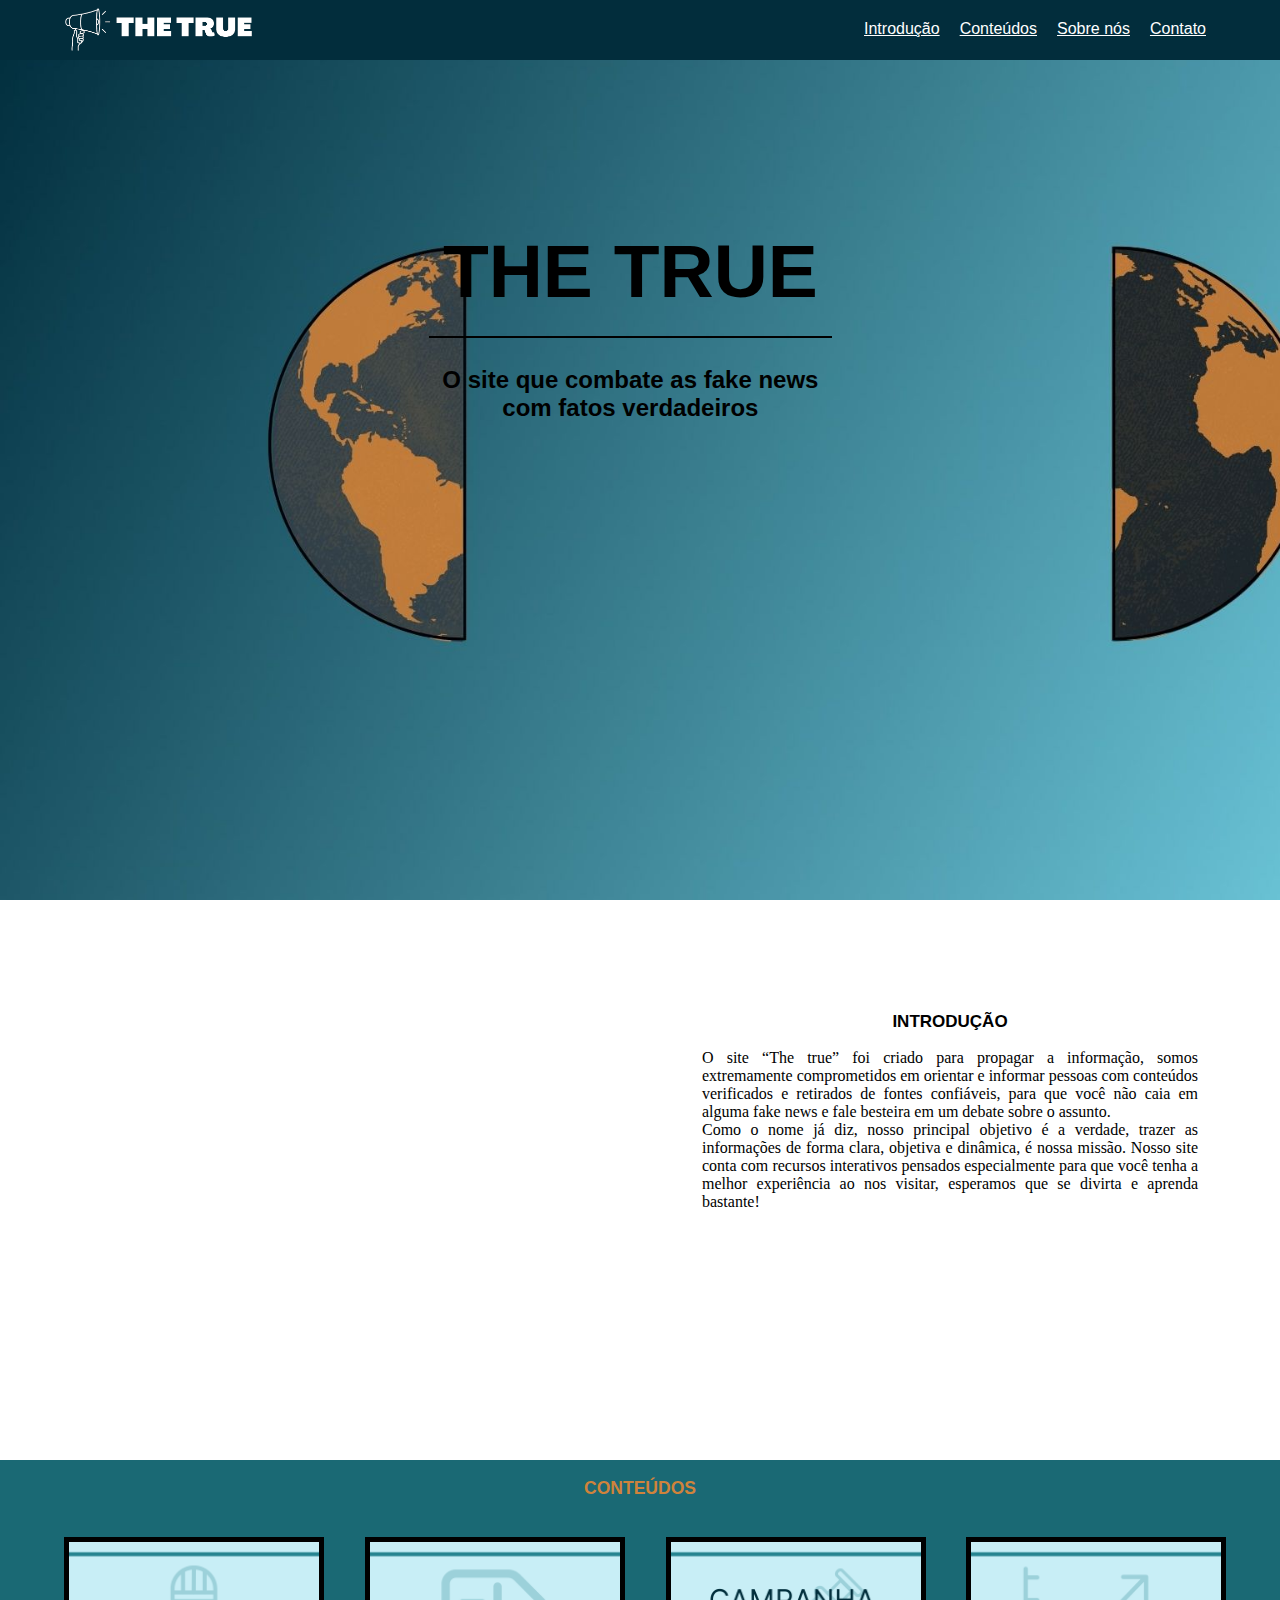
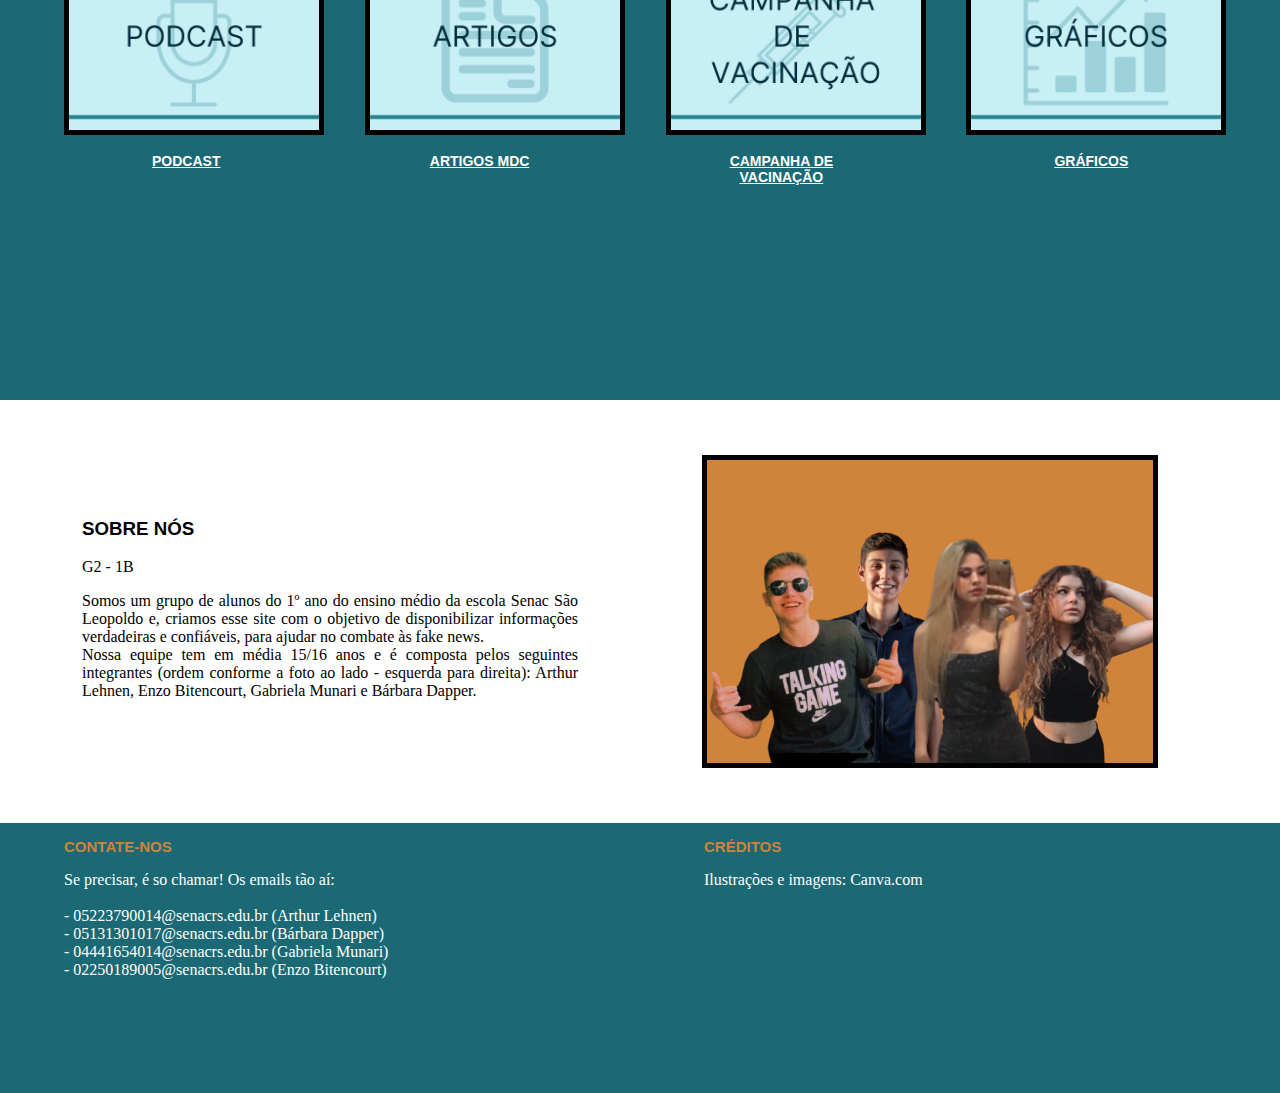
<file: index.html>
<html>
    <head>
        <title> THE TRUE - O SITE DA VERDADE </title>
        <link rel="stylesheet" href="estilo.css">
        <meta charset="UTF-8">
        <meta name="viewport" content="width=device-width, initial-scale=1.0">
    </head>
    <body>
        <header>
            <div id="logodiv">
                <img id="logo" src="img/logo2.png" alt="Nossos Mares"/>
            </div>
            <ul id="menu">
                <li><a href="#introducao" style="color: rgb(255, 255, 255);">Introdução</a></li>
                <li><a href="#conteudos" style="color: rgb(255, 255, 255);">Conteúdos</a></li>
                <li><a href="#sobre" style="color: rgb(255, 255, 255);">Sobre nós</a></li>
                <li><a href="#contato" style="color: rgb(255, 255, 255);">Contato</a></li>
            </ul>
        </header>
        <div id="imagem_fundo">
            <h1 id="titulo">  THE TRUE </h1>
            <h2 id="subtitulo"> <br> O site que combate as fake news com fatos verdadeiros </h2>
        </div>
        <section id="introducao">
           <div class="coluna dois"> <iframe width="100%" height="50%" src="https://www.youtube.com/embed/9xgoQcFO-lQ" title="YouTube video player" frameborder="0" allow="accelerometer; autoplay; clipboard-write; encrypted-media; gyroscope; picture-in-picture" allowfullscreen></iframe></div>
            <div class="coluna dois">
                <h3 class="titulointroducao centralizado"> <br> <br> INTRODUÇÃO </h3>
                <p class="justificado"> O site “The true” foi criado para propagar a informação, somos extremamente comprometidos em orientar e informar pessoas com conteúdos verificados e retirados de fontes confiáveis, para que você não caia em alguma fake news e fale besteira em um debate sobre o assunto. <br>
                    Como o nome já diz, nosso principal objetivo é a verdade, trazer as informações de forma clara, objetiva e dinâmica, é nossa missão. Nosso site conta com recursos interativos pensados especialmente para que você tenha a melhor experiência ao nos visitar, esperamos que se divirta e aprenda bastante!</div>
        </section>
        <footer2 id="conteudos">
            <h3 class="conteudos centralizado"> CONTEÚDOS <br> <br> </h3>
            <div class="coluna quatro">
                <img class="icones centralizado" src="img/4.png" alt="PODCAST" style="border: #000000 Solid 5px;" />
                <h4 id="txt1"> <a href= "PODCAST/index.html" target="_blank" style="color: rgb(255, 255, 255);"> PODCAST </a>
              </div>
            <div class="coluna quatro">
                <img class="icones centralizado" src="img/1.png" alt="ARTIGO MDC" style="border: #000000 Solid 5px;"/>
                <h4 id="txt2"> <a href= "MDC/MDC.html" target="_blank" style="color: rgb(255, 255, 255);"> ARTIGOS MDC </a>
            </div>
            <div class="coluna quatro">
                <img class="icones centralizado" src="img/2.png" alt="CAMPANHA DE VACINAÇÃO" style="border: #000000 Solid 5px;" />
                <h4 id="txt3" class="centralizado"> <a href= "VACINAÇÃO/index.html" target="_blank" style="color: rgb(255, 255, 255);"> CAMPANHA DE VACINAÇÃO </a>
            </div>
            <div class="coluna quatro">
                <img class="icones centralizado" src="img/3.png" alt="GRÁFICOS" style="border: #000000 Solid 5px;" />
                <h4 id="txt4"> <a href= "GRÁFICOS/index.html" target="_blank" style="color: rgb(255, 255, 255);"> GRÁFICOS </a>
                </div>
        </footer2>
 
        <section id="sobre" >
            <div class="coluna dois">
                <h3 class="titulosobrenos">  <br> <br> SOBRE NÓS </h3>
                <p> G2 - 1B </p>
                <p class="justificado">Somos um grupo de alunos do 1º ano do ensino médio da escola Senac São Leopoldo e, criamos esse site com o objetivo de disponibilizar informações verdadeiras e confiáveis, para ajudar no combate às fake news.
                                       <br> Nossa equipe tem em média 15/16 anos e é composta pelos seguintes integrantes (ordem conforme a foto ao lado - esquerda para direita): Arthur Lehnen, Enzo Bitencourt, Gabriela Munari e Bárbara Dapper. <br> <br> </p>
            </div>
            <div class="coluna dois">
                <img width="90%" src="img/US.png" alt="Alunos do grupo reunidos" style="border: black Solid 5px;"/>
            </div>
        </section>
        <footer1>
            <div class="coluna doIs">
                <h3 id="conteudos">CONTATE-NOS</h3>
                <p> Se precisar, é so chamar! Os emails tão aí:<br> <br>
                   - 05223790014@senacrs.edu.br (Arthur Lehnen) <br>
                   - 05131301017@senacrs.edu.br (Bárbara Dapper) <br>
                   - 04441654014@senacrs.edu.br (Gabriela Munari) <br>
                   - 02250189005@senacrs.edu.br (Enzo Bitencourt) </div>
            <div class="coluna dois">
                <h3 id="conteudos"> CRÉDITOS </h3>
                <p>Ilustrações e imagens: Canva.com </p>
            </div>
        </footer1>
    </body>
</html>
</file>
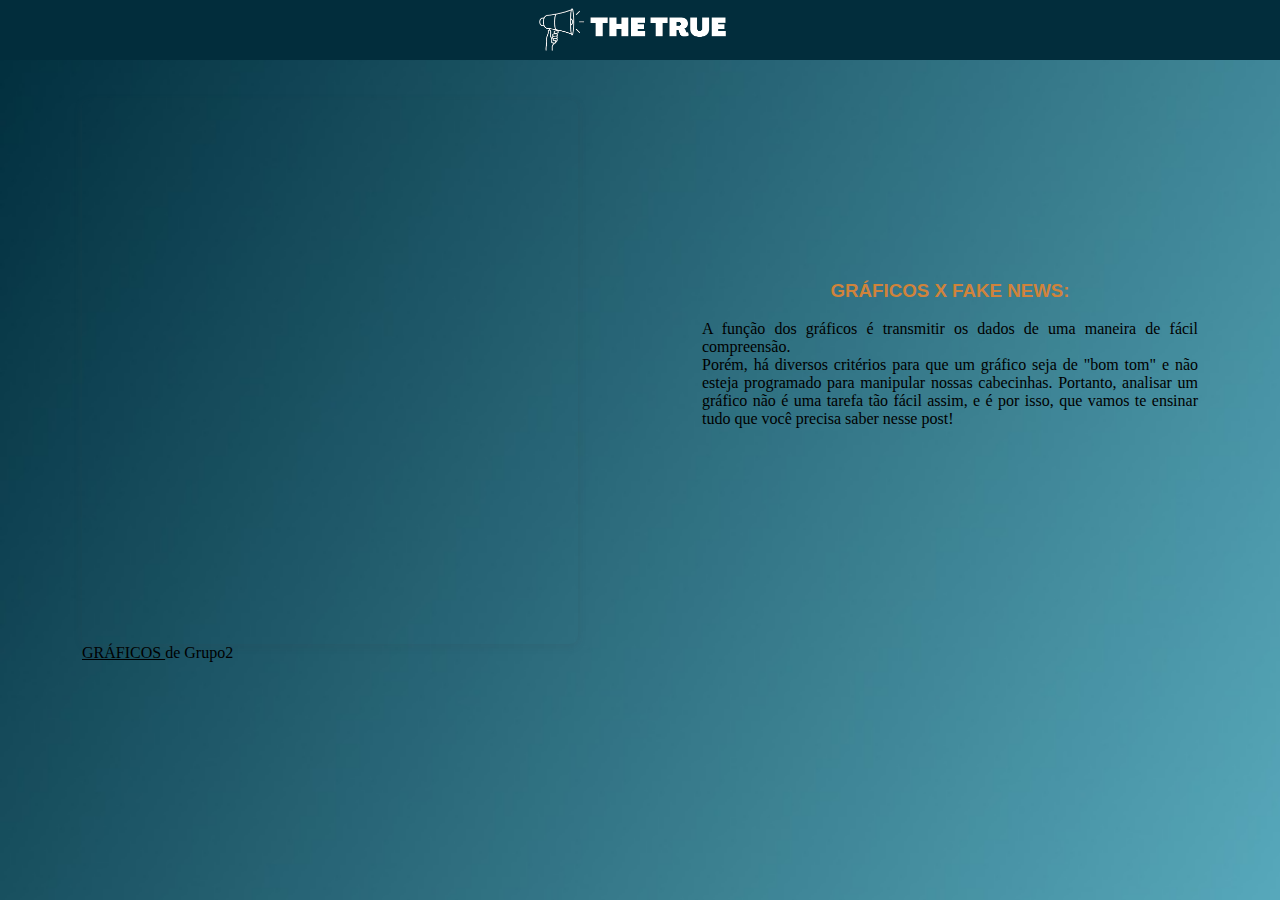
<file: GRÁFICOS/index.html>
<html>
    <head>
        <title> THE TRUE - GRÁFICOS </title>
        <link rel="stylesheet" href="estilo.css">
        <meta charset="UTF-8">
        <meta name="viewport" content="width=device-width, initial-scale=1.0">
    </head>
    <body style="background-image: url(img/fundo.png);">
        <header>
            <div id="logodiv">
                <img id="logo" src="img/logo2.png" alt="Logo The True"/>
            </div>
        </header> 

            <section>
                <div class="coluna dois"> 
                    <div id="canva">
                     <iframe loading="lazy" style="position: absolute; width: 100%; height: 100%; top: 0; left: 0; border: none; padding: 0;margin: 0;"
                       src="https:&#x2F;&#x2F;www.canva.com&#x2F;design&#x2F;DAEjndwvt3Q&#x2F;view?embed">
                     </iframe>
                   </div>
                   <a href="https:&#x2F;&#x2F;www.canva.com&#x2F;design&#x2F;DAEjndwvt3Q&#x2F;view?utm_content=DAEjndwvt3Q&amp;utm_campaign=designshare&amp;utm_medium=embeds&amp;utm_source=link" style="color: rgb(0, 0, 0);" target="_blank"  rel="noopener"> GRÁFICOS </a> de Grupo2 </div>
                
                
                   <div id="espacamento" class="coluna dois">
                    <h3 id= "conteudos" class="centralizado"> <br> <br> <br> GRÁFICOS X FAKE NEWS: </h3>
                    <p class="justificado"> A função dos gráficos é transmitir os dados de uma maneira de fácil compreensão. <br>
                        Porém, há diversos critérios para que um gráfico seja de "bom tom" e não esteja programado para manipular nossas cabecinhas. Portanto, analisar um gráfico não é uma tarefa tão fácil assim, e é por isso, que vamos te ensinar tudo que você precisa saber nesse post! </section>
        
    </body>
</html>
</file>
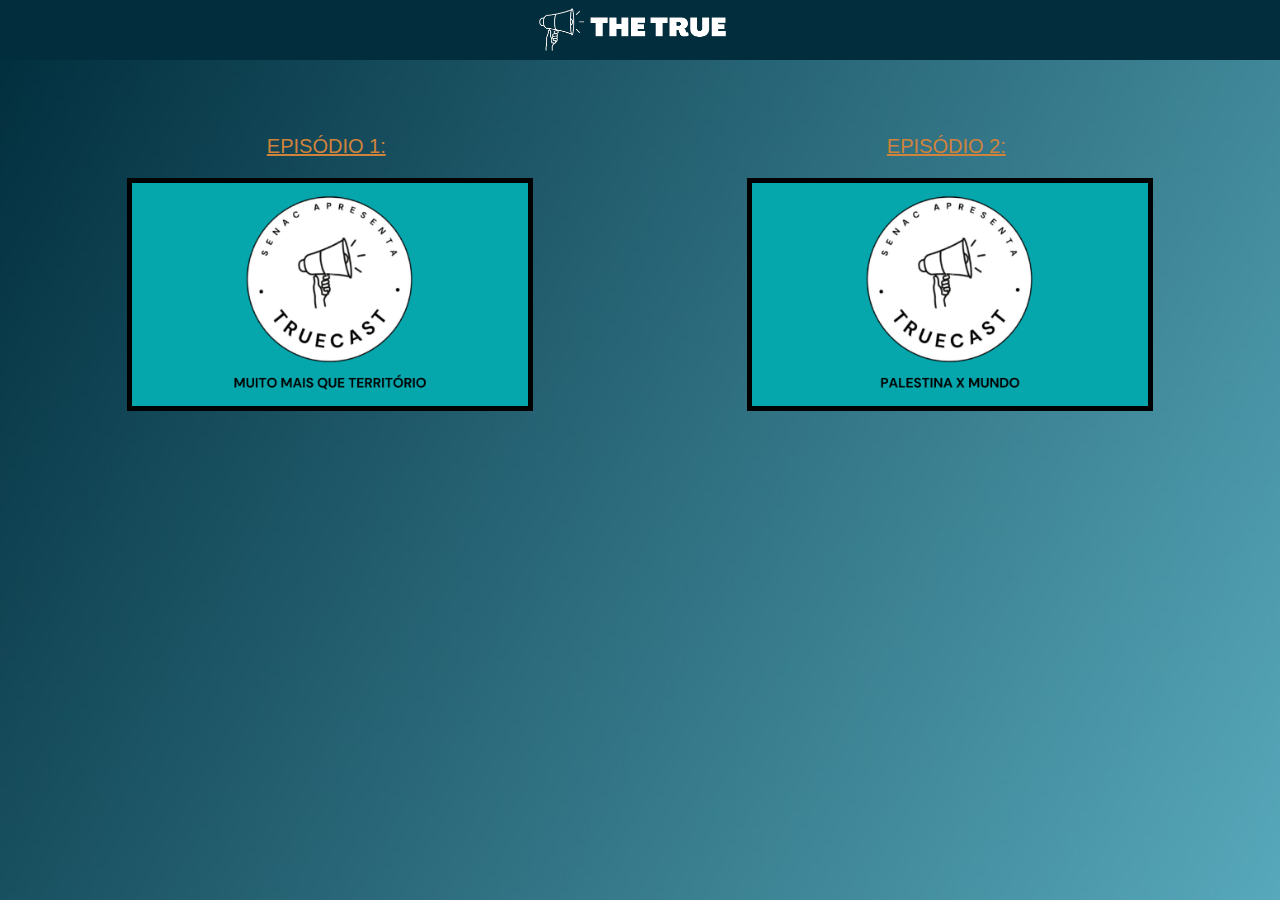
<file: PODCAST/index.html>
<html>
    <head>
        <title> THE TRUE - PODCAST </title>
        <link rel="stylesheet" href="estilo.css">
        <meta charset="UTF-8">
        <meta name="viewport" content="width=device-width, initial-scale=1.0">
    </head>
    <body style="background-image: url(img/fundo.png);">
        <header>
            <div id="logodiv">
                <img id="logo" src="img/logo2.png" alt="Nossos Mares"/>
            </div>
        </header>
        <section>
        <div class="coluna dois centralizado">
            <a id="subtitulo" href="https://anchor.fm/enzo-gomes-bitencourt/episodes/EPISDIO-1-MUITO-MAIS-QUE-TERRITRIO-e15npk8/a-a6alvrt" target="_blank"> EPISÓDIO 1: </a> 
                <img class="icones" src="img/LOGO EP1.png" alt="Logo episódio 1" style="border: black Solid 5px;"/> 
                    <iframe class="centralizado" src="https://anchor.fm/enzo-gomes-bitencourt/embed/episodes/EPISDIO-1-MUITO-MAIS-QUE-TERRITRIO-e15npk8/a-a6alvrt" height="102px" width="400px" frameborder="0" scrolling="no"></iframe>
        </div>
            <div class="coluna dois centralizado">
                <a id="subtitulo" href="https://anchor.fm/enzo-gomes-bitencourt/episodes/EPISDIO-2-PALESTINA-X-MUNDO---A-CONSTRUO-DE-UM-TERRORISTA-e15nr56/a-a6am7ve" target="_blank">  EPISÓDIO 2: </a> 
                <img class="icones" src="img/LOGO EP2.png" alt="Logo episódio 2" style="border: black Solid 5px;"/> 
                <iframe class="centralizado" src="https://anchor.fm/enzo-gomes-bitencourt/embed/episodes/EPISDIO-2-PALESTINA-X-MUNDO---A-CONSTRUO-DE-UM-TERRORISTA-e15nr56/a-a6am7ve" height="102px" width="400px" frameborder="0" scrolling="no"></iframe>
            </div>
     </section>
    </body>
</html>
</file>
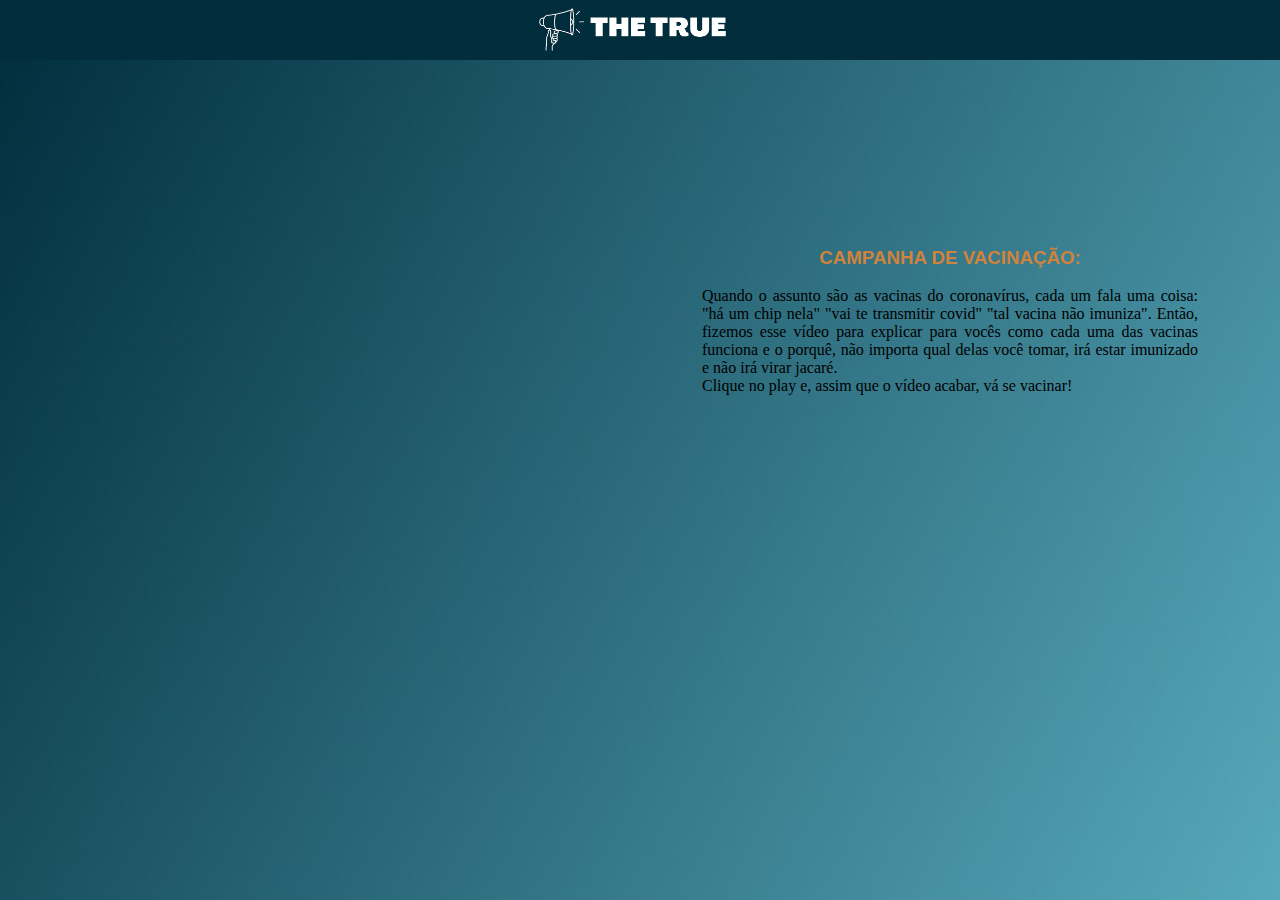
<file: VACINAÇÃO/index.html>
<html>
    <head>
        <title> THE TRUE - CAMPANHA DE VACINAÇÃO </title>
        <link rel="stylesheet" href="estilo.css">
        <meta charset="UTF-8">
        <meta name="viewport" content="width=device-width, initial-scale=1.0">
    </head>
    <body style="background-image: url(img/fundo.png);">
        <header>
            <div id="logodiv">
                <img id="logo" src="img/logo2.png" alt="Nossos Mares"/>
            </div>
        </header>
        <section>
        <div class="coluna dois"> <iframe width="100%" height="60%" src="https://www.youtube.com/embed/KTlhkLoaha4" title="YouTube video player" frameborder="0" allow="accelerometer; autoplay; clipboard-write; encrypted-media; gyroscope; picture-in-picture" allowfullscreen></iframe>
        </div>
        <div class="coluna dois">
            <h3 id="conteudos" class="centralizado"> <br> <br> <br> <br> CAMPANHA DE VACINAÇÃO: </h3>
            <p class="justificado"> Quando o assunto são as vacinas do coronavírus, cada um fala uma coisa: "há um chip nela" "vai te transmitir covid" "tal vacina não imuniza". Então, fizemos esse vídeo para explicar para vocês como cada uma das vacinas funciona e o porquê, não importa qual delas você tomar, irá estar imunizado e não irá virar jacaré. <br>
                Clique no play e, assim que o vídeo acabar, vá se vacinar!</div>
    </section>
  
    </body>
</html>
</file>
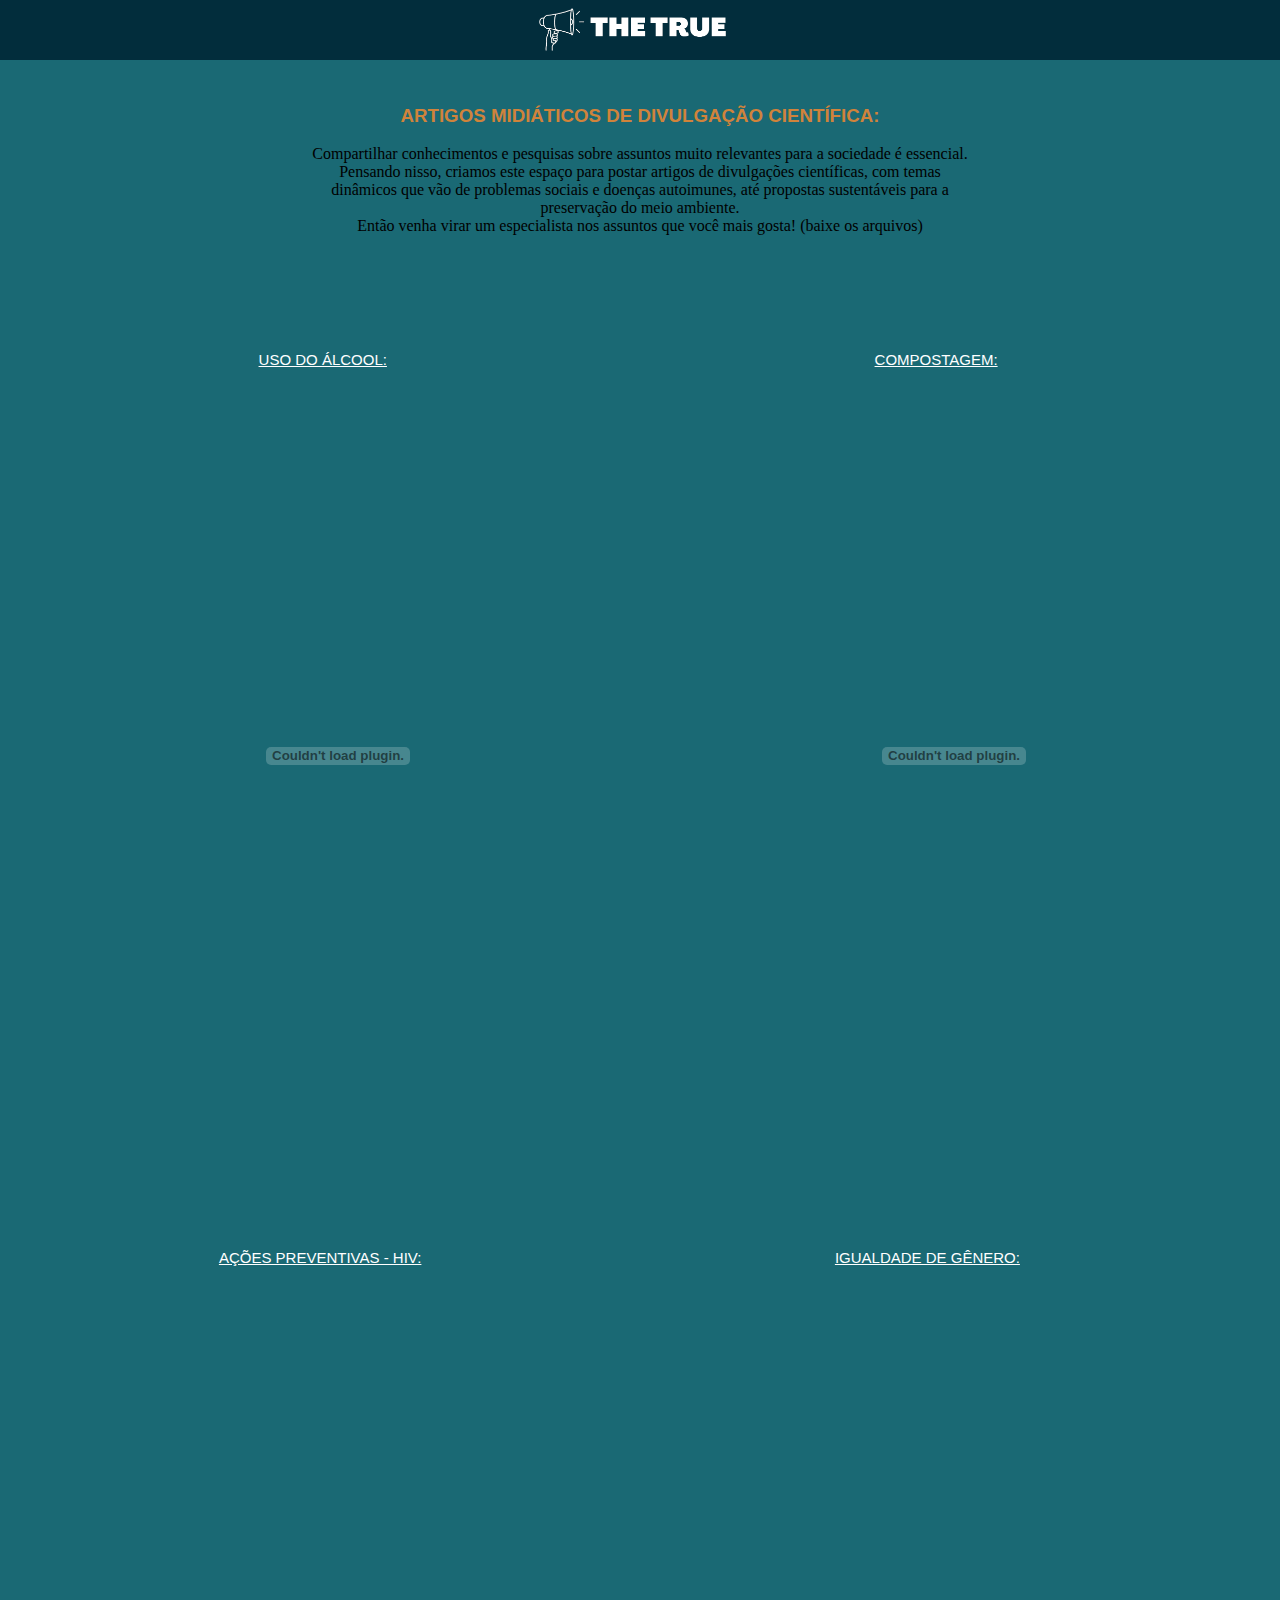
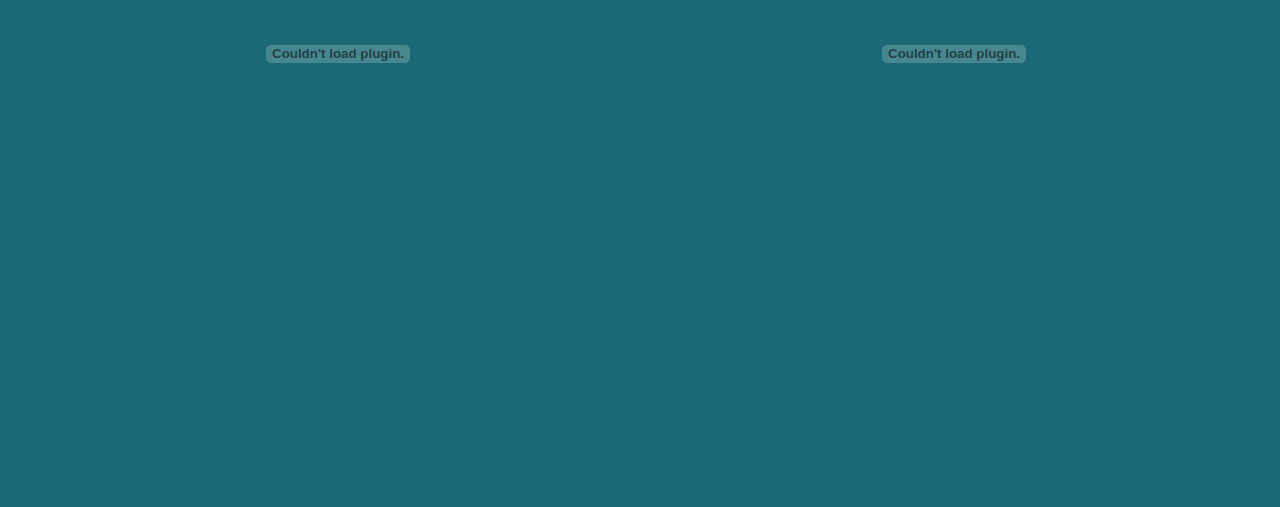
<file: MDC/MDC.html>
<html>
    <head>
        <title> THE TRUE - ARTIGO MDC </title>
        <link rel="stylesheet" href="estilo.css">
        <meta charset="UTF-8">
        <meta name="viewport" content="width=device-width, initial-scale=1.0">
    </head>
    <body style="background-color: #1a6974;">
        <header>
            <div id="logodiv">
                <img id="logo" src="img/logo2.png" alt="Logo THE TRUE"/>
            </div>
        </header>   
        <section id="introduçao" class="destaque">
           <div class="justificado">
                <h3 id="conteudos" class="centralizado"> <br> <br> <br>  ARTIGOS MIDIÁTICOS DE DIVULGAÇÃO CIENTÍFICA: </h3>
                <p class="justificado"> Compartilhar conhecimentos e pesquisas sobre assuntos muito relevantes para a sociedade é essencial. 
                    Pensando nisso, criamos este espaço para postar artigos de divulgações científicas, com temas dinâmicos que vão de problemas sociais e doenças autoimunes, até propostas sustentáveis para a preservação do meio ambiente. <br>
                     Então venha virar um especialista nos assuntos que você mais gosta! (baixe os arquivos)</section>
        <section1>
            <div id="div1" class="coluna dois">
                <a id="subtitulo2" href="https://drive.google.com/file/d/1cWzm-EMlkWVbWJWGvHMMnx8voIxzW2-q/view?usp=sharing" target="_blank"> USO DO ÁLCOOL:  </a> <br>
                <embed id="artigos" src="artigos/mdc-convertido.pdf" type='application/pdf'>
                   
                <img id="imagens" src="img/artigo1.jpeg" alt="artigo sobre uso do álcool">  <br><br><br>
        </div>

        <div id="div1" class="coluna dois">
                <a id="subtitulo2" href="https://drive.google.com/file/d/1FI6VKXzoU2gWVwmi7eF7ezmMt_a2iE0k/view?usp=sharing" target="_blank"> COMPOSTAGEM: </a> <br>
                <embed id="artigos" class="centralizado2" src="artigos/MDC - produção final.pdf" type='application/pdf'>
                    
                <img id="imagens" src="img/compostagem.jpeg" alt="artigo sobre compostagem"> <br><br><br>
        </div>

        <div id="div1" class="coluna dois">
                <a id="subtitulo1" href="https://drive.google.com/file/d/1hiiVTkcCrQCISitK5KNhBmJORPZyDiyI/view?usp=sharing" target="_blank"> AÇÕES PREVENTIVAS - HIV: </a> <br>
                <embed id="artigos" src="artigos/EnzoBitencourt 1B - ARTIGO MDC-convertido.pdf" type='application/pdf'>
                
                <img id="imagens" src="img/hiv.jpeg" alt="artigo sobre igualdade de gênero"> <br><br><br>
       </div>

        <div id="div1" class="coluna dois">
                <a id="subtitulo1" href="https://drive.google.com/file/d/1FW-YnEFsx3LQHVH_tssGl9b4YsHZdopv/view?usp=sharing" target="_blank"> IGUALDADE DE GÊNERO:  </a> <br>
                <embed id="artigos" src="artigos/IGUALDADE DE GÊNERO 13.08.pdf" type='application/pdf'>
                  
                <img id="imagens" src="img/igualdade.jpeg" alt="artigo sobre hiv" style="align-content: center;"> <br><br><br>
        </div>

    </section1>

    </body>
</html>
</file>
<file: estilo.css>
@import url('https://fonts.googleapis.com/css2?family=Anton&display=swap');

@import url('https://fonts.googleapis.com/css2?family=Playfair+Display:ital,wght@0,400;1,500&family=Rowdies:wght@300;400&display=swap');



html, body {
    margin: 0;
    padding: 0;
}
header {
    background-color: #022d3c;
    color: white;
    height: 60px;
    width: 100%;
    position: fixed;
    z-index: 10;
}
#logo {
    width: 190px;
    position: absolute;
    top: 8px;
    margin-left: 5%;
}
#menu {
    float: right;
    margin-right: 5%;
    list-style: none;
    margin-top: 0px;
}
li {
    float: left;
    font-family: 'Franklin Gothic Medium', 'Arial Narrow', Arial, sans-serif;
    padding: 20 10 20 10;
    color: rgb(255, 255, 255);
}
li:hover {
    background-color: #d0833b;
}


#imagem_fundo {
    background: url("img/fundo.jpg");
    height: 100%;
    text-align: center;
    background-size: cover;
}
#titulo {
    color: #000000;
    padding-top: 20%;
    text-align: center;
    font-size: 75px;
    line-height: 0.4;
    margin-left: 33.5%;
    margin-right: 35%;
    font-family:'Gill Sans', 'Gill Sans MT', Calibri, 'Trebuchet MS', sans-serif;
}

#titulo1 {
    color: #000000;
    font-size: 85px;
    line-height: 0.4;
    margin-left: 27%;
    margin-right: 35%;
    font-family:'Gill Sans', 'Gill Sans MT', Calibri, 'Trebuchet MS', sans-serif;
}

#titulo2 {
    color: #000000;
    font-family:'Gill Sans', 'Gill Sans MT', Calibri, 'Trebuchet MS', sans-serif;
}

#subtitulo {
    color: rgb(0, 0, 0);
    margin-left: 33.5%;
    margin-right: 35%;
    border-top: 2px solid rgb(0, 0, 0);
    font-family: -apple-system, BlinkMacSystemFont, 'Segoe UI', Roboto, Oxygen, Ubuntu, Cantarell, 'Open Sans', 'Helvetica Neue', sans-serif;
}

#txt1 {
    color: rgb(255, 255, 255);
    margin-left: 88px;
    font-size: 14px;
}
#txt2 {
    color: rgb(255, 255, 255);
    margin-left: 65px;
    font-size: 14px;
}
#txt3 {
    color: rgb(255, 255, 255);
    margin-left: 34%;
    font-size: 14px;
}
#txt4 {
    color: rgb(255, 255, 255);
    margin-left: 88px;
    font-size: 14px;
}
#conteudos {
    color: #d0833b;
    font-family:'Gill Sans', 'Gill Sans MT', Calibri, 'Trebuchet MS', sans-serif;
    font-size: 15px;
}
#introduçao {
    color: #000000;
    font-family:'Gill Sans', 'Gill Sans MT', Calibri, 'Trebuchet MS', sans-serif;
}

#contato {
    color: #d0833b;
    font-family:'Gill Sans', 'Gill Sans MT', Calibri, 'Trebuchet MS', sans-serif;
}
#acao {
    color: white;
    border: 1px white solid;
    padding: 10px 20px 10px 20px ;
}
.icone {
    width: 51px;
}

.icones {
    width: 250px; 
    text-align: center; 
}
section {
    padding: 20px;
    float: left;
    margin-top: 35px;
    margin-bottom: 35px;
}

.imgeco {
    width: 90%;
    height: 30%;
}

.coluna {
    float: left;
    padding: 0 5%;
    position: relative;
}
.dois {
    width: 40%;
}
.quatro {
    width: 13.5%;
}
.tres {
    width: 29%;
    padding: 0 2%;
}

.justificado {
    text-align: justify;
}
.centralizado {
    text-align: center;
}

.titulointroducao {
    font-family:'Gill Sans', 'Gill Sans MT', Calibri, 'Trebuchet MS', sans-serif;
    font-size: 17px;
}

.titulosobrenos {
    font-family:'Gill Sans', 'Gill Sans MT', Calibri, 'Trebuchet MS', sans-serif;
}

footer1 {
    background-color: #1a6974;
    float: left;
    width: 100%;
    height: 30%;
    color: white;
}

footer2 {
    background-color: #1a6974;
    float: left;
    width: 100%;
    height: 60%;
    color: white;
}

@media all and (max-width: 762px) {
   #menu {
       visibility: hidden;
   } 
   .coluna, .dois, .tres, .quatro {
        display: block;   
        width: 80%;
        padding: 0;
        margin: 10px auto;
        float: none;
   }

   #subtitulo {
    color: rgb(0, 0, 0);
    margin-left: 30%;
    margin-right: 35%;
    border-top: 2px solid rgb(0, 0, 0);
    font-family: -apple-system, BlinkMacSystemFont, 'Segoe UI', Roboto, Oxygen, Ubuntu, Cantarell, 'Open Sans', 'Helvetica Neue', sans-serif;
}

   #txt1 {
    color: rgb(255, 255, 255);
    margin-left: 7px;
}
#txt2 {
    color: rgb(255, 255, 255);
    margin-left: 5px;
}
#txt3 {
    color: rgb(255, 255, 255);
    margin-left: 2%;
}
#txt4 {
    color: rgb(255, 255, 255);
    margin-left: 5px;
}

#titulo {
    color: #000000;
    padding-top: 30%;
    text-align: center;
    font-size: 70px;
    line-height: 1;
    margin-left: 30%;
    margin-right: 34%;
    font-family:'Gill Sans', 'Gill Sans MT', Calibri, 'Trebuchet MS', sans-serif;
}

   footer2 {
    background-color: #1a6974;
    float: left;
    width: 100%;
    height: 1150px;
    color: white;
    text-align: center;
}

footer1 {
    background-color: #1a6974;
    float: left;
    width: 100%;
    height: 350px;
    color: white;
}

#imagem_fundo {
    background: url("img/fundo1.png");
    height: 100%;
    background-size: cover;
    text-align: center;
}

section {
    padding: 20px;
    float: left;
    margin-top: 0px;
    margin-bottom: 35px;
}

   #logodiv {
       width: 100%;
       position: relative;
       text-align: center;
       padding: 0px;
   }
   #logo {
       margin-left: 0px;
       transform: translateX(-50%);
   }

   @font-face {
    font-family: Maddac;
    src: url(FontsFree-Net-Maddac.ttf);
   }
}
</file>
<file: GRÁFICOS/estilo.css>
@import url('https://fonts.googleapis.com/css2?family=Anton&display=swap');

@import url('https://fonts.googleapis.com/css2?family=Playfair+Display:ital,wght@0,400;1,500&family=Rowdies:wght@300;400&display=swap');



html, body {
    margin: 0;
    padding: 0;
}
header {
    background-color: #022d3c;
    color: white;
    height: 60px;
    width: 100%;
    position: fixed;
    z-index: 10;
}
#logo {
    width: 190px;
    position: absolute;
    top: 8px;
    margin-left: 42%;
}
#menu {
    float: right;
    margin-right: 5%;
    list-style: none;
    margin-top: 0px;
}
li {
    float: left;
    font-family: 'Franklin Gothic Medium', 'Arial Narrow', Arial, sans-serif;
    padding: 20 10 20 10;
    color: rgb(255, 255, 255);
}
li:hover {
    background-color: #d0833b;
}


#imagem_fundo {
    background: url("img/fundo.jpg");
    height: 100%;
    text-align: center;
    background-size: cover;
}
#titulo {
    color: rgb(0, 0, 0);
    padding-top: 20%;
    font-size: 70px;
    line-height: 0.4;
    margin-left: 33.5%;
    margin-right: 35%;
    font-family: Maddac;
}
#subtitulo {
    color: rgb(0, 0, 0);
    margin-left: 33.5%;
    margin-right: 35%;
    border-top: 2px solid rgb(0, 0, 0);
}

#conteudos {
    color: #d0833b;
    font-family: 'Gill Sans', 'Gill Sans MT', Calibri, 'Trebuchet MS', sans-serif;
}
#acao {
    color: white;
    border: 1px white solid;
    padding: 10px 20px 10px 20px ;
}
.icone {
    width: 51px;
}

.icones {
    width: 250px; 
    text-align: center; 
}
section {
    padding: 20px;
    float: left;
    margin-top: 80px;
    margin-bottom: 25px;
}

#espacamento {
    margin-top: 95px;
}

#canva {
 position: relative;
 width: 100%; 
 height: 0;
 padding-top: 100.0000%;
 padding-bottom: 48px;
 box-shadow: 0 2px 8px 0 rgba(63,69,81,0.16);
 overflow: hidden;
 border-radius: 8px;
 will-change: transform;
}

.imgeco {
    width: 90%;
    height: 30%;
}

.coluna {
    float: left;
    padding: 0 5%;
    position: relative;
}
.dois {
    width: 40%;
}
.quatro {
    width: 13.5%;
}
.tres {
    width: 29%;
    padding: 0 2%;
}

.justificado {
    text-align: justify;
}
.centralizado {
    text-align: center;

}
footer {
    background-color: #1a6974;
    float: left;
    width: 100%;
    height: 60%;
    color: white;
}

footer2 {
    background-color: #1a6974;
    float: left;
    width: 100%;
    height: 30%;
    color: white;
}

@media all and (max-width: 762px) {
   #menu {
       visibility: hidden;
   } 
   .coluna, .dois, .tres, .quatro {
        display: block;   
        width: 80%;
        padding: 0;
        margin: 10px auto;
        float: none;
   }
   #espacamento {
    margin-top: 0px;
    }
   #logodiv {
       width: 100%;
       position: relative;
       text-align: center;
       padding: 0px;
   }
   #logo {
       margin-left: 0px;
       transform: translateX(-50%);
   }

   @font-face {
    font-family: Maddac;
    src: url(FontsFree-Net-Maddac.ttf);
   }
}
</file>
<file: PODCAST/estilo.css>
@import url('https://fonts.googleapis.com/css2?family=Anton&display=swap');

@import url('https://fonts.googleapis.com/css2?family=Playfair+Display:ital,wght@0,400;1,500&family=Rowdies:wght@300;400&display=swap');



html, body {
    margin: 0;
    padding: 0;
}
header {
    background-color: #022d3c;
    color: white;
    height: 60px;
    width: 100%;
    position: fixed;
    z-index: 10;
}
#logo {
    width: 190px;
    position: absolute;
    top: 8px;
    margin-left: 42%;
}
#menu {
    float: right;
    margin-right: 5%;
    list-style: none;
    margin-top: 0px;
}
li {
    float: left;
    font-family: 'Franklin Gothic Medium', 'Arial Narrow', Arial, sans-serif;
    padding: 20 10 20 10;
    color: rgb(255, 255, 255);
}
li:hover {
    background-color: #d0833b;
}


#imagem_fundo {
    background: url("img/fundo.png");
    height: 100%;
    text-align: center;
    background-size: cover;
}
#titulo {
    color: rgb(0, 0, 0);
    padding-top: 20%;
    font-size: 70px;
    line-height: 0.4;
    margin-left: 33.5%;
    margin-right: 35%;
    font-family: Maddac;
}
#subtitulo {
    color: #d0833b;
    margin-left: 33.5%;
    margin-right: 35%;
    font-size: 20px;
    font-family: 'Gill Sans', 'Gill Sans MT', Calibri, 'Trebuchet MS', sans-serif;
}

#conteudos {
    color: #d0833b;
}
#acao {
    color: white;
    border: 1px white solid;
    padding: 10px 20px 10px 20px ;
}
.icone {
    width: 51px;
}

.icones {
    width: 80%; 
    text-align: center; 
    margin-top: 20px;
    margin-bottom: 20px;
}

#txt4 {
    color: rgb(255, 255, 255);
    margin-left: 4px;
    font-family: 'Gill Sans', 'Gill Sans MT', Calibri, 'Trebuchet MS', sans-serif;
}

section {
    padding: 20px;
    float: left;
    margin-top: 115px;
    margin-bottom:0px;
}

section2 {
    padding: 20px;
    float: left;
    margin-top: 5px;
    margin-bottom: 0px;
}

.imgeco {
    width: 90%;
    height: 30%;
}

.coluna {
    float: left;
    padding: 0 5%;
    position: relative;
}
.dois {
    width: 40%;
}
.quatro {
    width: 13.5%;
}
.tres {
    width: 29%;
    padding: 0 2%;
}

.justificado {
    text-align: justify;
}
.centralizado {
    text-align: center;

}
footer {
    background-color: #1a6974;
    float: left;
    width: 100%;
    height: 60%;
    color: white;
}

footer2 {
    background-color: #1a6974;
    float: left;
    width: 100%;
    height: 30%;
    color: white;
}

@media all and (max-width: 762px) {
   #menu {
       visibility: hidden;
   } 
   .coluna, .dois, .tres, .quatro {
        display: block;   
        width: 80%;
        padding: 0;
        margin: 10px auto;
        float: none;
   }
   section {
    padding: 20px;
    float: left;
    margin-top: 80px;
    margin-bottom:0px;
}
   #logodiv {
       width: 100%;
       position: relative;
       text-align: center;
       padding: 0px;
   }
   #logo {
       margin-left: 0px;
       transform: translateX(-50%);
   }

   .centralizado {
    margin-right: 50px;

}

   @font-face {
    font-family: Maddac;
    src: url(FontsFree-Net-Maddac.ttf);
   }
}
</file>
<file: VACINAÇÃO/estilo.css>
@import url('https://fonts.googleapis.com/css2?family=Anton&display=swap');

@import url('https://fonts.googleapis.com/css2?family=Playfair+Display:ital,wght@0,400;1,500&family=Rowdies:wght@300;400&display=swap');



html, body {
    margin: 0;
    padding: 0;
}
header {
    background-color: #022d3c;
    color: white;
    height: 60px;
    width: 100%;
    position: fixed;
    z-index: 10;
}
#logo {
    width: 190px;
    position: absolute;
    top: 8px;
    margin-left: 42%;
}
#menu {
    float: right;
    margin-right: 5%;
    list-style: none;
    margin-top: 0px;
}
li {
    float: left;
    font-family: 'Franklin Gothic Medium', 'Arial Narrow', Arial, sans-serif;
    padding: 20 10 20 10;
    color: rgb(255, 255, 255);
}
li:hover {
    background-color: #d0833b;
}


#imagem_fundo {
    background: url("img/fundo.jpg");
    height: 100%;
    text-align: center;
    background-size: cover;
}
#titulo {
    color: rgb(0, 0, 0);
    padding-top: 20%;
    font-size: 70px;
    line-height: 0.4;
    margin-left: 33.5%;
    margin-right: 35%;
    font-family: Maddac;
}
#subtitulo {
    color: rgb(0, 0, 0);
    margin-left: 33.5%;
    margin-right: 35%;
    border-top: 2px solid rgb(0, 0, 0);
}

#conteudos {
    color: #d0833b;
    font-family: 'Gill Sans', 'Gill Sans MT', Calibri, 'Trebuchet MS', sans-serif;
}
#acao {
    color: white;
    border: 1px white solid;
    padding: 10px 20px 10px 20px ;
}
.icone {
    width: 51px;
}

.icones {
    width: 250px; 
    text-align: center; 
}
section {
    padding: 20px;
    float: left;
    margin-top: 120px;
    margin-bottom: 35px;
}

.imgeco {
    width: 90%;
    height: 30%;
}

.coluna {
    float: left;
    padding: 0 5%;
    position: relative;
}
.dois {
    width: 40%;
}
.quatro {
    width: 13.5%;
}
.tres {
    width: 29%;
    padding: 0 2%;
}

.justificado {
    text-align: justify;
}
.centralizado {
    text-align: center;

}
footer {
    background-color: #1a6974;
    float: left;
    width: 100%;
    height: 60%;
    color: white;
}

footer2 {
    background-color: #1a6974;
    float: left;
    width: 100%;
    height: 30%;
    color: white;
}

@media all and (max-width: 762px) {
   #menu {
       visibility: hidden;
   } 
   .coluna, .dois, .tres, .quatro {
        display: block;   
        width: 80%;
        padding: 0;
        margin: 10px auto;
        float: none;
   }
   
   #logodiv {
       width: 100%;
       position: relative;
       text-align: center;
       padding: 0px;
   }
   #logo {
       margin-left: 0px;
       transform: translateX(-50%);
   }

   @font-face {
    font-family: Maddac;
    src: url(FontsFree-Net-Maddac.ttf);
   }
}
</file>
<file: MDC/estilo.css>
@import url('https://fonts.googleapis.com/css2?family=Anton&display=swap');

@import url('https://fonts.googleapis.com/css2?family=Playfair+Display:ital,wght@0,400;1,500&family=Rowdies:wght@300;400&display=swap');



html, body {
    margin: 0;
    padding: 0;
}
header {
    background-color: #022d3c;
    color: white;
    height: 60px;
    width: 100%;
    position: fixed;
    z-index: 10;
}
#logo {
    width: 190px;
    position: absolute;
    top: 8px;
    margin-left: 42%;
}
#menu {
    float: right;
    margin-right: 5%;
    list-style: none;
    margin-top: 0px;
}
li {
    float: left;
    font-family: 'Franklin Gothic Medium', 'Arial Narrow', Arial, sans-serif;
    padding: 20 10 20 10;
    color: rgb(255, 255, 255);
}
li:hover {
    background-color: #d0833b;
}


#imagem_fundo {
    background: url("img/fundo.jpg");
    height: 100%;
    text-align: center;
    background-size: cover;
}
#titulo {
    color: rgb(0, 0, 0);
    padding-top: 20%;
    font-size: 70px;
    line-height: 0.4;
    margin-left: 33.5%;
    margin-right: 35%;
    font-family: Maddac;
}

#artigos {
    width: 100%;
    height: 75%;
    margin-top: 50px;
    text-align: center;
    margin-left: 10px;
    margin-right: 15px;
}

#artigos1 {
    width: 40%;
    height: 30%;
    text-align: center;
    margin-left: 5px;
    margin-right: 10px;
}

#subtitulo {
    color: #d0833b;
    font-size: 20px;
    margin-left: 33.5%;
    margin-right: 35%;
    font-family: 'Gill Sans', 'Gill Sans MT', Calibri, 'Trebuchet MS', sans-serif;
}


#subtitulo1 {
    border-style: 5px black;
    color: #ffffff;
    font-size: 15px;
    margin-left: 28%;
    margin-right: 30%;
    margin-bottom: 20px;
    font-family: 'Gill Sans', 'Gill Sans MT', Calibri, 'Trebuchet MS', sans-serif;
    text-align: center;
}

#subtitulo2 {
    border-style: 5px black;
    color: #ffffff;
    font-size: 15px;
    margin-left: 36%;
    margin-right: 30%;
    margin-bottom: 20px;
    font-family: 'Gill Sans', 'Gill Sans MT', Calibri, 'Trebuchet MS', sans-serif;
    text-align: center;
}

#conteudos {
    color: #d0833b;
    font-family: 'Gill Sans', 'Gill Sans MT', Calibri, 'Trebuchet MS', sans-serif;
}

#acao {
    color: white;
    border: 1px white solid;
    padding: 10px 20px 10px 20px ;
}
.icone {
    width: 51px;
}

.barra {
    overflow:auto;
   height:100%
   }   

.icones {
    width: 250px; 
    text-align: center; 
}
section {
    padding: 20px;
    float: left;
    margin-top: 0px;
    margin-bottom: 0px;
}

section1 {
    padding: 20px;
    float: left;
    margin-top: 0px;
    margin-bottom: 0px;
}

.imgeco {
    width: 90%;
    height: 30%;
}

.coluna {
    float: left;
    padding: 60px;
    position: relative;
}
.dois {
    width: 40%;
}
.quatro {
    width: 13.5%;
}
.tres {
    width: 29%;
    padding: 0 2%;
}

.justificado {
    text-align: center;
    margin-left: 145px;
    margin-right: 145px;
}
.centralizado {
    text-align: center;
}

footer {
    background-color: #1a6974;
    float: left;
    width: 100%;
    height: 60%;
    color: white;
}

footer2 {
    background-color: #1a6974;
    float: left;
    width: 100%;
    height: 30%;
    color: white;
}

#imagens {
    align-content: center;
    width: 0px;  
}

@media all and (max-width: 762px) {
   #menu {
       visibility: hidden;
   } 
   .coluna, .dois, .tres, .quatro {
        display: block;
        width: 100%;
        padding: 0;
        margin: 10px auto;
        float: none;
   }

   #imagens {
    align-content: center;
    margin-left: 10px;
    width: 250px;  
}

   #div1 {
    border-style: solid;
    border: 5px black;
    width: 80%;
    float: center;
}

   #artigos {
    width: 0px;
    height: 0px;
}

   #logodiv {
       width: 100%;
       position: relative;
       text-align: center;
       padding: 0px;
   }
   #logo {
    margin-left: 0px;
    transform: translateX(-50%);
   }

   .justificado {
    text-align: justify;
    margin-left: 5px;
    margin-right: 5px;
}

#subtitulo1 {
    border-style: 5px black;
    color: #ffffff;
    font-size: 16px;
    margin-left: 1px;
    margin-right: 30%;
    margin-bottom: 20px;
    font-family: 'Gill Sans', 'Gill Sans MT', Calibri, 'Trebuchet MS', sans-serif;
    text-align: center;
}

#subtitulo2 {
    border-style: 5px black;
    color: #ffffff;
    font-size: 16px;
    margin-left: 36%;
    margin-right: 30%;
    margin-bottom: 20px;
    font-family: 'Gill Sans', 'Gill Sans MT', Calibri, 'Trebuchet MS', sans-serif;
    text-align: center;
}


   @font-face {
    font-family: Maddac;
    src: url(FontsFree-Net-Maddac.ttf);
   }

}
</file>
